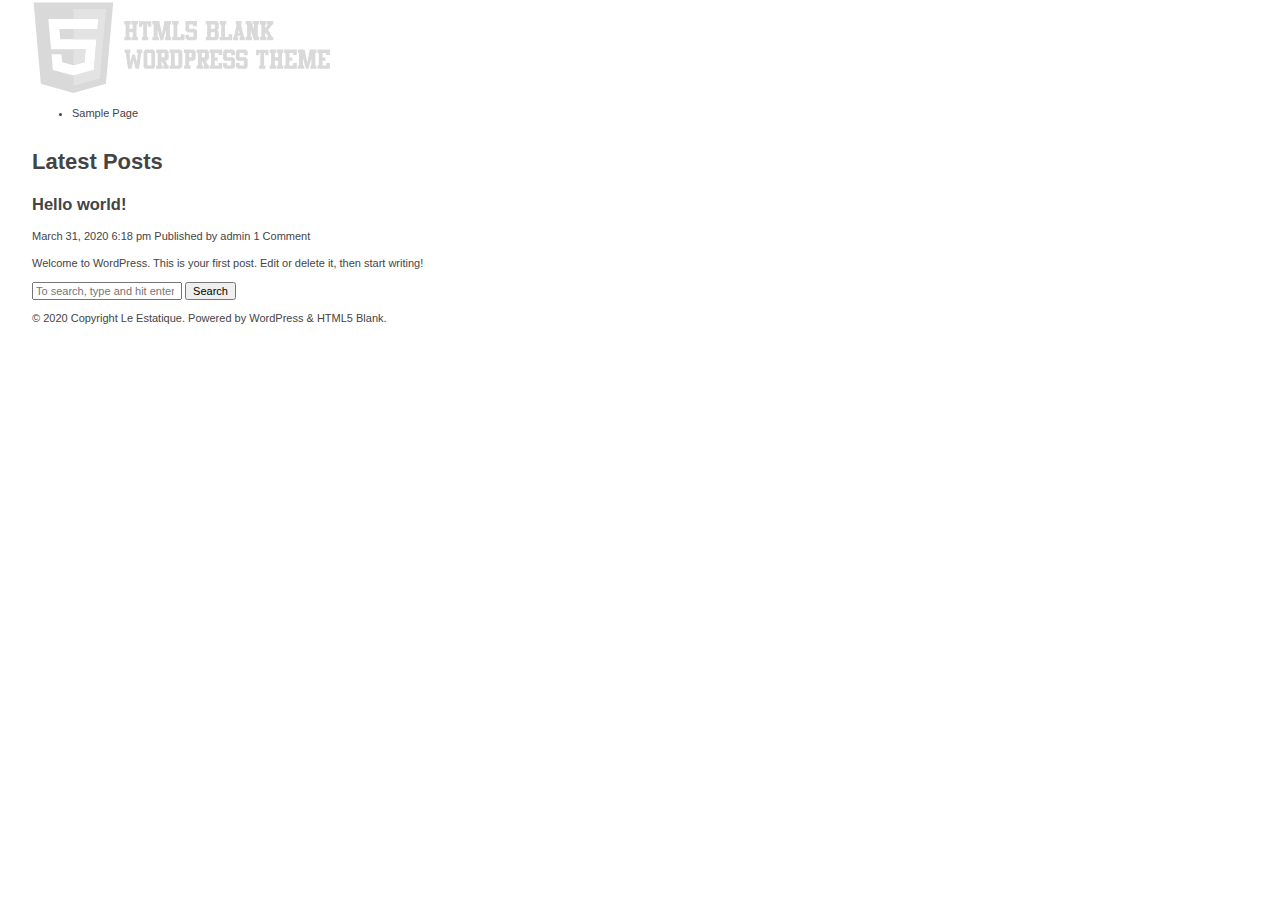
<file: index.html>
<!DOCTYPE html>
<html lang="en-US" class="no-js">
	<head>
		<meta charset="UTF-8">
		<title> Le Estatique</title>

		<link href="//www.google-analytics.com" rel="dns-prefetch">
        <link href="http://manchavoraz.github.io/wp-content/themes/html5blank-stable/img/icons/favicon.ico" rel="shortcut icon">
        <link href="http://manchavoraz.github.io/wp-content/themes/html5blank-stable/img/icons/touch.png" rel="apple-touch-icon-precomposed">

		<meta http-equiv="X-UA-Compatible" content="IE=edge,chrome=1">
		<meta name="viewport" content="width=device-width, initial-scale=1.0">
		<meta name="description" content="Just another WordPress site">

		<link rel="dns-prefetch" href="//s.w.org">
<link rel="stylesheet" id="wp-block-library-css" href="http://manchavoraz.github.io/wp-includes/css/dist/block-library/style.min.css" media="all">
<link rel="stylesheet" id="normalize-css" href="http://manchavoraz.github.io/wp-content/themes/html5blank-stable/normalize.css" media="all">
<link rel="stylesheet" id="html5blank-css" href="http://manchavoraz.github.io/wp-content/themes/html5blank-stable/style.css" media="all">
<script type="text/javascript" src="http://manchavoraz.github.io/wp-content/themes/html5blank-stable/js/lib/conditionizr-4.3.0.min.js"></script>
<script type="text/javascript" src="http://manchavoraz.github.io/wp-content/themes/html5blank-stable/js/lib/modernizr-2.7.1.min.js"></script>
<script type="text/javascript" src="http://manchavoraz.github.io/wp-includes/js/jquery/jquery.js"></script>
<script type="text/javascript" src="http://manchavoraz.github.io/wp-includes/js/jquery/jquery-migrate.min.js"></script>
<script type="text/javascript" src="http://manchavoraz.github.io/wp-content/themes/html5blank-stable/js/scripts.js"></script>

		<script>
        // conditionizr.com
        // configure environment tests
        conditionizr.config({
            assets: 'http://manchavoraz.github.io/wp-content/themes/html5blank-stable',
            tests: {}
        });
        </script>

	</head>
	<body class="home">

		
		<div class="wrapper">

			
			<header class="header clear" role="banner">

					
					<div class="logo">
						<a href="http://manchavoraz.github.io">
							
							<img src="http://manchavoraz.github.io/wp-content/themes/html5blank-stable/img/logo.svg" alt="Logo" class="logo-img">
						</a>
					</div>
					

					
					<nav class="nav" role="navigation">
						<div class="menu"><ul>
<li class="page_item page-item-2"><a href="http://manchavoraz.github.io/sample-page/">Sample Page</a></li>
</ul></div>
					</nav>
					

			</header>
			

	<main role="main">
		
		<section>

			<h1>Latest Posts</h1>

			
	
	<article id="post-1" class="post-1 post type-post status-publish format-standard hentry category-uncategorized">

		
				

		
		<h2>
			<a href="http://manchavoraz.github.io/2020/03/31/hello-world/" title="Hello world!">Hello world!</a>
		</h2>
		

		
		<span class="date">March 31, 2020 6:18 pm</span>
		<span class="author">Published by <a href="http://manchavoraz.github.io/author/admin/" title="Posts by admin" rel="author">admin</a></span>
		<span class="comments"><a href="http://manchavoraz.github.io/2020/03/31/hello-world/#comments">1 Comment</a></span>
		

		<p>Welcome to WordPress. This is your first post. Edit or delete it, then start writing!</p>
		
	</article>
	



			
<div class="pagination">
	</div>


		</section>
		
	</main>


<aside class="sidebar" role="complementary">

	
<form class="search" method="get" action="http://manchavoraz.github.io" role="search">
	<input class="search-input" type="search" name="s" placeholder="To search, type and hit enter.">
	<button class="search-submit" type="submit" role="button">Search</button>
</form>


	<div class="sidebar-widget">
			</div>

	<div class="sidebar-widget">
			</div>

</aside>


			
			<footer class="footer" role="contentinfo">

				
				<p class="copyright">
					© 2020 Copyright Le Estatique. Powered by					<a href="//wordpress.org" title="WordPress">WordPress</a> & <a href="//html5blank.com" title="HTML5 Blank">HTML5 Blank</a>.
				</p>
				

			</footer>
			

		</div>
		

		
		
		<script>
		(function(f,i,r,e,s,h,l){i['GoogleAnalyticsObject']=s;f[s]=f[s]||function(){
		(f[s].q=f[s].q||[]).push(arguments)},f[s].l=1*new Date();h=i.createElement(r),
		l=i.getElementsByTagName(r)[0];h.async=1;h.src=e;l.parentNode.insertBefore(h,l)
		})(window,document,'script','//www.google-analytics.com/analytics.js','ga');
		ga('create', 'UA-XXXXXXXX-XX', 'yourdomain.com');
		ga('send', 'pageview');
		</script>

	</body>
</html>
</file>
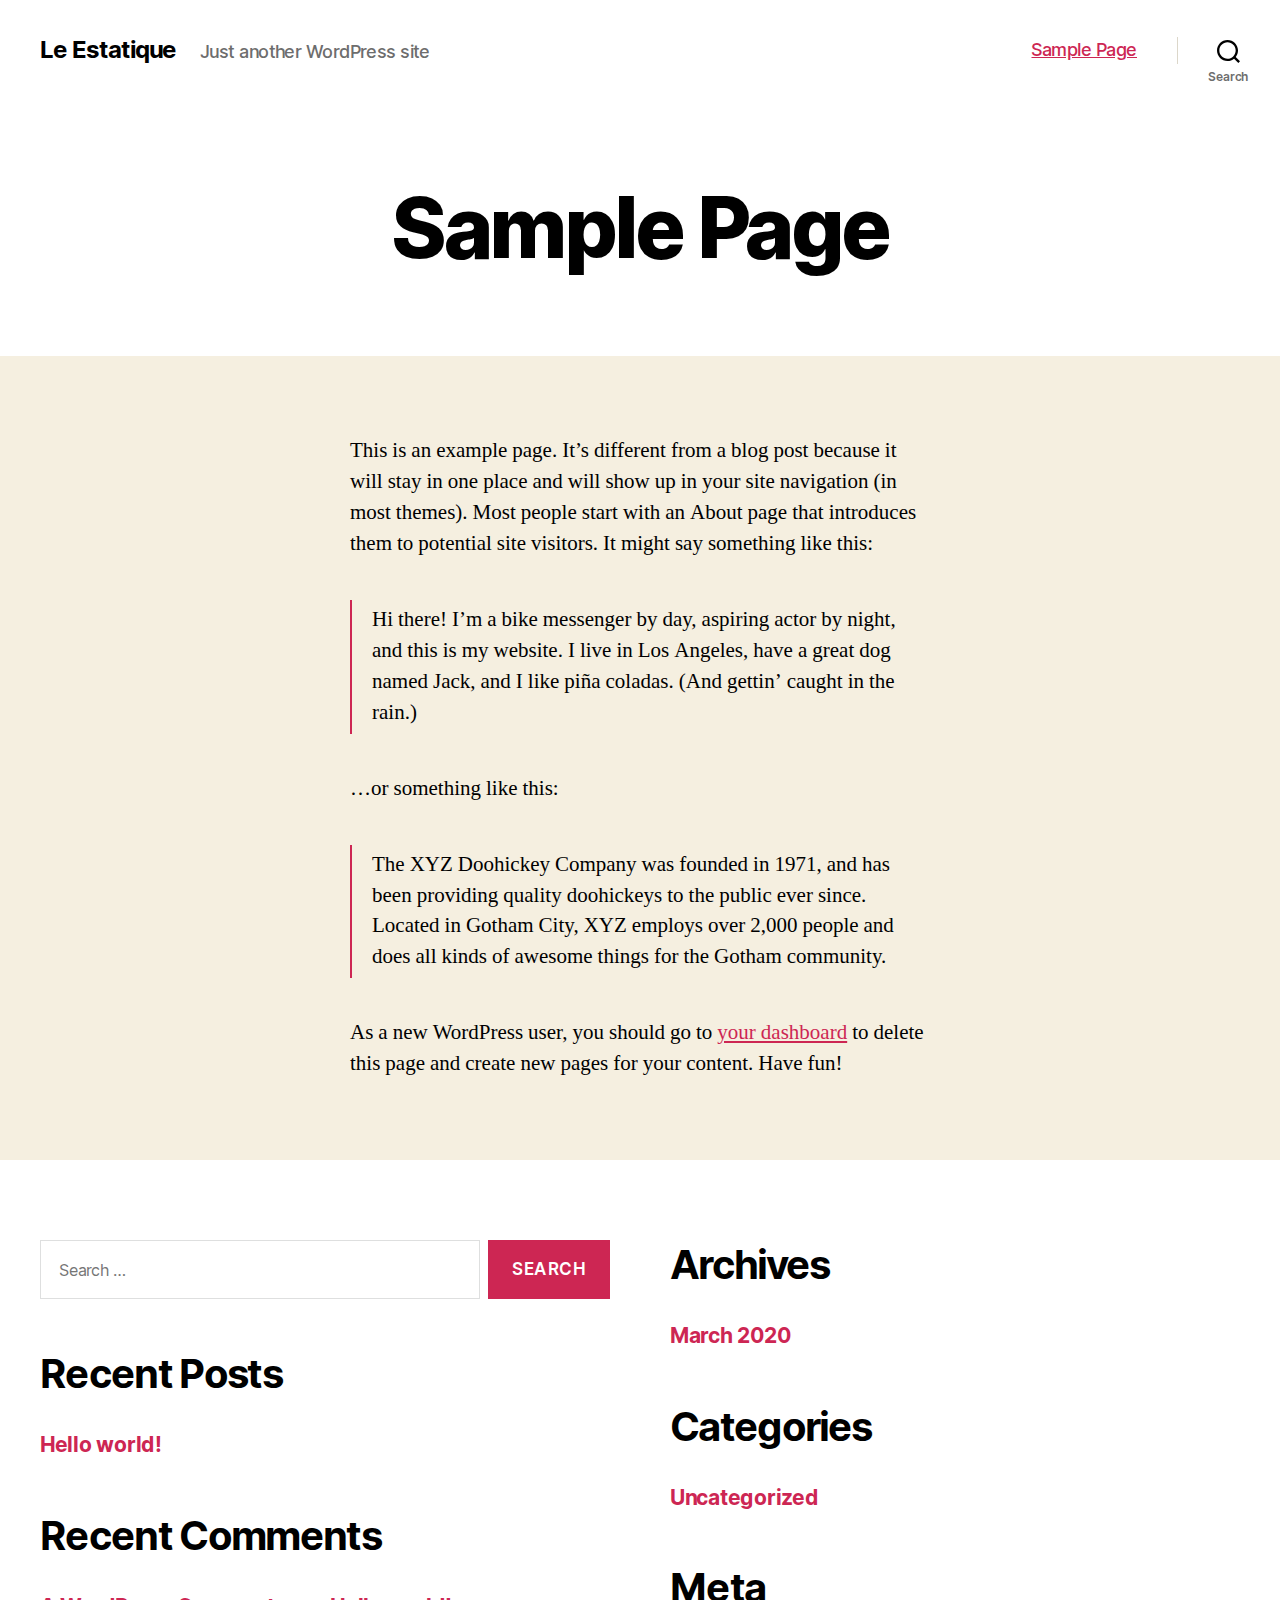
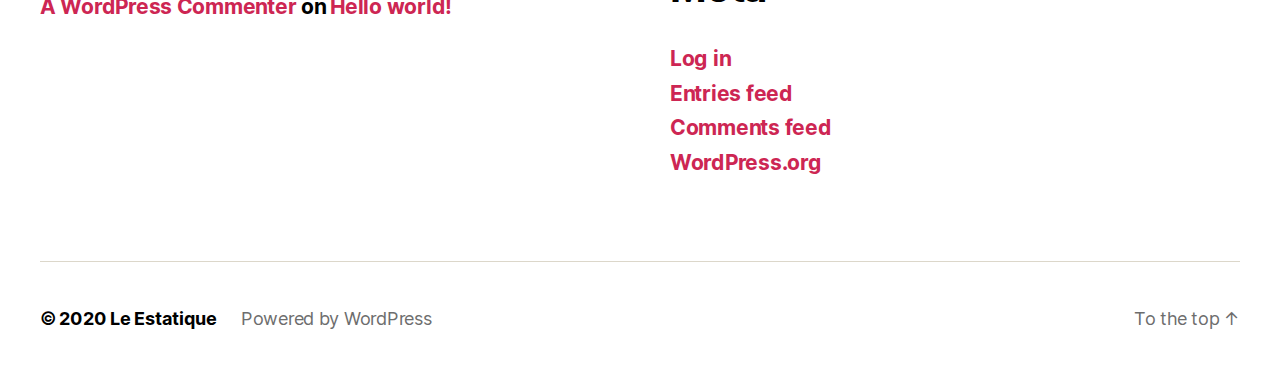
<file: sample-page/index.html>
<!DOCTYPE html>
<html class="no-js" lang="en-US">

	<head>

		<meta charset="UTF-8">
		<meta name="viewport" content="width=device-width, initial-scale=1.0">

		

		<title>Sample Page – Le Estatique</title>
<link rel="dns-prefetch" href="//s.w.org">



<link rel="stylesheet" id="wp-block-library-css" href="http://manchavoraz.github.io/wp-includes/css/dist/block-library/style.min.css" media="all">
<link rel="stylesheet" id="twentytwenty-style-css" href="http://manchavoraz.github.io/wp-content/themes/twentytwenty/style.css" media="all">
<style id="twentytwenty-style-inline-css">
.color-accent,.color-accent-hover:hover,.color-accent-hover:focus,:root .has-accent-color,.has-drop-cap:not(:focus):first-letter,.wp-block-button.is-style-outline,a { color: #cd2653; }blockquote,.border-color-accent,.border-color-accent-hover:hover,.border-color-accent-hover:focus { border-color: #cd2653; }button:not(.toggle),.button,.faux-button,.wp-block-button__link,.wp-block-file .wp-block-file__button,input[type="button"],input[type="reset"],input[type="submit"],.bg-accent,.bg-accent-hover:hover,.bg-accent-hover:focus,:root .has-accent-background-color,.comment-reply-link { background-color: #cd2653; }.fill-children-accent,.fill-children-accent * { fill: #cd2653; }body,.entry-title a,:root .has-primary-color { color: #000000; }:root .has-primary-background-color { background-color: #000000; }cite,figcaption,.wp-caption-text,.post-meta,.entry-content .wp-block-archives li,.entry-content .wp-block-categories li,.entry-content .wp-block-latest-posts li,.wp-block-latest-comments__comment-date,.wp-block-latest-posts__post-date,.wp-block-embed figcaption,.wp-block-image figcaption,.wp-block-pullquote cite,.comment-metadata,.comment-respond .comment-notes,.comment-respond .logged-in-as,.pagination .dots,.entry-content hr:not(.has-background),hr.styled-separator,:root .has-secondary-color { color: #6d6d6d; }:root .has-secondary-background-color { background-color: #6d6d6d; }pre,fieldset,input,textarea,table,table *,hr { border-color: #dcd7ca; }caption,code,code,kbd,samp,.wp-block-table.is-style-stripes tbody tr:nth-child(odd),:root .has-subtle-background-background-color { background-color: #dcd7ca; }.wp-block-table.is-style-stripes { border-bottom-color: #dcd7ca; }.wp-block-latest-posts.is-grid li { border-top-color: #dcd7ca; }:root .has-subtle-background-color { color: #dcd7ca; }body:not(.overlay-header) .primary-menu > li > a,body:not(.overlay-header) .primary-menu > li > .icon,.modal-menu a,.footer-menu a, .footer-widgets a,#site-footer .wp-block-button.is-style-outline,.wp-block-pullquote:before,.singular:not(.overlay-header) .entry-header a,.archive-header a,.header-footer-group .color-accent,.header-footer-group .color-accent-hover:hover { color: #cd2653; }.social-icons a,#site-footer button:not(.toggle),#site-footer .button,#site-footer .faux-button,#site-footer .wp-block-button__link,#site-footer .wp-block-file__button,#site-footer input[type="button"],#site-footer input[type="reset"],#site-footer input[type="submit"] { background-color: #cd2653; }.header-footer-group,body:not(.overlay-header) #site-header .toggle,.menu-modal .toggle { color: #000000; }body:not(.overlay-header) .primary-menu ul { background-color: #000000; }body:not(.overlay-header) .primary-menu > li > ul:after { border-bottom-color: #000000; }body:not(.overlay-header) .primary-menu ul ul:after { border-left-color: #000000; }.site-description,body:not(.overlay-header) .toggle-inner .toggle-text,.widget .post-date,.widget .rss-date,.widget_archive li,.widget_categories li,.widget cite,.widget_pages li,.widget_meta li,.widget_nav_menu li,.powered-by-wordpress,.to-the-top,.singular .entry-header .post-meta,.singular:not(.overlay-header) .entry-header .post-meta a { color: #6d6d6d; }.header-footer-group pre,.header-footer-group fieldset,.header-footer-group input,.header-footer-group textarea,.header-footer-group table,.header-footer-group table *,.footer-nav-widgets-wrapper,#site-footer,.menu-modal nav *,.footer-widgets-outer-wrapper,.footer-top { border-color: #dcd7ca; }.header-footer-group table caption,body:not(.overlay-header) .header-inner .toggle-wrapper::before { background-color: #dcd7ca; }
</style>
<link rel="stylesheet" id="twentytwenty-print-style-css" href="http://manchavoraz.github.io/wp-content/themes/twentytwenty/print.css" media="print">
<script src="http://manchavoraz.github.io/wp-content/themes/twentytwenty/assets/js/index.js" async></script>







	<script>document.documentElement.className = document.documentElement.className.replace( 'no-js', 'js' );</script>
	<style>.recentcomments a{display:inline !important;padding:0 !important;margin:0 !important;}</style>
	</head>

	<body class="page-template-default page page-id-2 singular enable-search-modal missing-post-thumbnail has-no-pagination not-showing-comments show-avatars footer-top-visible">

		<a class="skip-link screen-reader-text" href="#site-content">Skip to the content</a>
		<header id="site-header" class="header-footer-group" role="banner">

			<div class="header-inner section-inner">

				<div class="header-titles-wrapper">

					
						<button class="toggle search-toggle mobile-search-toggle" data-toggle-target=".search-modal" data-toggle-body-class="showing-search-modal" data-set-focus=".search-modal .search-field" aria-expanded="false">
							<span class="toggle-inner">
								<span class="toggle-icon">
									<svg class="svg-icon" aria-hidden="true" role="img" focusable="false" xmlns="http://www.w3.org/2000/svg" width="23" height="23" viewbox="0 0 23 23"><path d="M38.710696,48.0601792 L43,52.3494831 L41.3494831,54 L37.0601792,49.710696 C35.2632422,51.1481185 32.9839107,52.0076499 30.5038249,52.0076499 C24.7027226,52.0076499 20,47.3049272 20,41.5038249 C20,35.7027226 24.7027226,31 30.5038249,31 C36.3049272,31 41.0076499,35.7027226 41.0076499,41.5038249 C41.0076499,43.9839107 40.1481185,46.2632422 38.710696,48.0601792 Z M36.3875844,47.1716785 C37.8030221,45.7026647 38.6734666,43.7048964 38.6734666,41.5038249 C38.6734666,36.9918565 35.0157934,33.3341833 30.5038249,33.3341833 C25.9918565,33.3341833 22.3341833,36.9918565 22.3341833,41.5038249 C22.3341833,46.0157934 25.9918565,49.6734666 30.5038249,49.6734666 C32.7048964,49.6734666 34.7026647,48.8030221 36.1716785,47.3875844 C36.2023931,47.347638 36.2360451,47.3092237 36.2726343,47.2726343 C36.3092237,47.2360451 36.347638,47.2023931 36.3875844,47.1716785 Z" transform="translate(-20 -31)"></path></svg>								</span>
								<span class="toggle-text">Search</span>
							</span>
						</button>

					
					<div class="header-titles">

						<div class="site-title faux-heading"><a href="http://manchavoraz.github.io/">Le Estatique</a></div><div class="site-description">Just another WordPress site</div>
					</div>

					<button class="toggle nav-toggle mobile-nav-toggle" data-toggle-target=".menu-modal" data-toggle-body-class="showing-menu-modal" aria-expanded="false" data-set-focus=".close-nav-toggle">
						<span class="toggle-inner">
							<span class="toggle-icon">
								<svg class="svg-icon" aria-hidden="true" role="img" focusable="false" xmlns="http://www.w3.org/2000/svg" width="26" height="7" viewbox="0 0 26 7"><path fill-rule="evenodd" d="M332.5,45 C330.567003,45 329,43.4329966 329,41.5 C329,39.5670034 330.567003,38 332.5,38 C334.432997,38 336,39.5670034 336,41.5 C336,43.4329966 334.432997,45 332.5,45 Z M342,45 C340.067003,45 338.5,43.4329966 338.5,41.5 C338.5,39.5670034 340.067003,38 342,38 C343.932997,38 345.5,39.5670034 345.5,41.5 C345.5,43.4329966 343.932997,45 342,45 Z M351.5,45 C349.567003,45 348,43.4329966 348,41.5 C348,39.5670034 349.567003,38 351.5,38 C353.432997,38 355,39.5670034 355,41.5 C355,43.4329966 353.432997,45 351.5,45 Z" transform="translate(-329 -38)"></path></svg>							</span>
							<span class="toggle-text">Menu</span>
						</span>
					</button>

				</div>

				<div class="header-navigation-wrapper">

					
							<nav class="primary-menu-wrapper" aria-label="Horizontal" role="navigation">

								<ul class="primary-menu reset-list-style">

								<li class="page_item page-item-2 current_page_item current-menu-item"><a href="http://manchavoraz.github.io/sample-page/" aria-current="page">Sample Page</a></li>

								</ul>

							</nav>

						
						<div class="header-toggles hide-no-js">

						
							<div class="toggle-wrapper search-toggle-wrapper">

								<button class="toggle search-toggle desktop-search-toggle" data-toggle-target=".search-modal" data-toggle-body-class="showing-search-modal" data-set-focus=".search-modal .search-field" aria-expanded="false">
									<span class="toggle-inner">
										<svg class="svg-icon" aria-hidden="true" role="img" focusable="false" xmlns="http://www.w3.org/2000/svg" width="23" height="23" viewbox="0 0 23 23"><path d="M38.710696,48.0601792 L43,52.3494831 L41.3494831,54 L37.0601792,49.710696 C35.2632422,51.1481185 32.9839107,52.0076499 30.5038249,52.0076499 C24.7027226,52.0076499 20,47.3049272 20,41.5038249 C20,35.7027226 24.7027226,31 30.5038249,31 C36.3049272,31 41.0076499,35.7027226 41.0076499,41.5038249 C41.0076499,43.9839107 40.1481185,46.2632422 38.710696,48.0601792 Z M36.3875844,47.1716785 C37.8030221,45.7026647 38.6734666,43.7048964 38.6734666,41.5038249 C38.6734666,36.9918565 35.0157934,33.3341833 30.5038249,33.3341833 C25.9918565,33.3341833 22.3341833,36.9918565 22.3341833,41.5038249 C22.3341833,46.0157934 25.9918565,49.6734666 30.5038249,49.6734666 C32.7048964,49.6734666 34.7026647,48.8030221 36.1716785,47.3875844 C36.2023931,47.347638 36.2360451,47.3092237 36.2726343,47.2726343 C36.3092237,47.2360451 36.347638,47.2023931 36.3875844,47.1716785 Z" transform="translate(-20 -31)"></path></svg>										<span class="toggle-text">Search</span>
									</span>
								</button>

							</div>

							
						</div>
						
				</div>

			</div>

			<div class="search-modal cover-modal header-footer-group" data-modal-target-string=".search-modal">

	<div class="search-modal-inner modal-inner">

		<div class="section-inner">

			<form role="search" aria-label="Search for:" method="get" class="search-form" action="http://manchavoraz.github.io/">
	<label for="search-form-1">
		<span class="screen-reader-text">Search for:</span>
		<input type="search" id="search-form-1" class="search-field" placeholder="Search …" value="" name="s">
	</label>
	<input type="submit" class="search-submit" value="Search">
</form>

			<button class="toggle search-untoggle close-search-toggle fill-children-current-color" data-toggle-target=".search-modal" data-toggle-body-class="showing-search-modal" data-set-focus=".search-modal .search-field" aria-expanded="false">
				<span class="screen-reader-text">Close search</span>
				<svg class="svg-icon" aria-hidden="true" role="img" focusable="false" xmlns="http://www.w3.org/2000/svg" width="16" height="16" viewbox="0 0 16 16"><polygon fill="" fill-rule="evenodd" points="6.852 7.649 .399 1.195 1.445 .149 7.899 6.602 14.352 .149 15.399 1.195 8.945 7.649 15.399 14.102 14.352 15.149 7.899 8.695 1.445 15.149 .399 14.102"></polygon></svg>			</button>

		</div>

	</div>

</div>

		</header>

		
<div class="menu-modal cover-modal header-footer-group" data-modal-target-string=".menu-modal">

	<div class="menu-modal-inner modal-inner">

		<div class="menu-wrapper section-inner">

			<div class="menu-top">

				<button class="toggle close-nav-toggle fill-children-current-color" data-toggle-target=".menu-modal" data-toggle-body-class="showing-menu-modal" aria-expanded="false" data-set-focus=".menu-modal">
					<span class="toggle-text">Close Menu</span>
					<svg class="svg-icon" aria-hidden="true" role="img" focusable="false" xmlns="http://www.w3.org/2000/svg" width="16" height="16" viewbox="0 0 16 16"><polygon fill="" fill-rule="evenodd" points="6.852 7.649 .399 1.195 1.445 .149 7.899 6.602 14.352 .149 15.399 1.195 8.945 7.649 15.399 14.102 14.352 15.149 7.899 8.695 1.445 15.149 .399 14.102"></polygon></svg>				</button>

				
					<nav class="mobile-menu" aria-label="Mobile" role="navigation">

						<ul class="modal-menu reset-list-style">

						<li class="page_item page-item-2 current_page_item current-menu-item"><div class="ancestor-wrapper"><a href="http://manchavoraz.github.io/sample-page/" aria-current="page">Sample Page</a></div></li>

						</ul>

					</nav>

					
			</div>

			<div class="menu-bottom">

				
			</div>

		</div>

	</div>

</div>

<main id="site-content" role="main">

	
<article class="post-2 page type-page status-publish hentry" id="post-2">

	
<header class="entry-header has-text-align-center header-footer-group">

	<div class="entry-header-inner section-inner medium">

		<h1 class="entry-title">Sample Page</h1>
	</div>

</header>

	<div class="post-inner thin ">

		<div class="entry-content">

			
<p>This is an example page. It’s different from a blog post because it will stay in one place and will show up in your site navigation (in most themes). Most people start with an About page that introduces them to potential site visitors. It might say something like this:</p>



<blockquote class="wp-block-quote"><p>Hi there! I’m a bike messenger by day, aspiring actor by night, and this is my website. I live in Los Angeles, have a great dog named Jack, and I like piña coladas. (And gettin’ caught in the rain.)</p></blockquote>



<p>…or something like this:</p>



<blockquote class="wp-block-quote"><p>The XYZ Doohickey Company was founded in 1971, and has been providing quality doohickeys to the public ever since. Located in Gotham City, XYZ employs over 2,000 people and does all kinds of awesome things for the Gotham community.</p></blockquote>



<p>As a new WordPress user, you should go to <a href="http://manchavoraz.github.io/wp-admin/">your dashboard</a> to delete this page and create new pages for your content. Have fun!</p>

		</div>

	</div>

	<div class="section-inner">
		
	</div>

	
</article>

</main>


	<div class="footer-nav-widgets-wrapper header-footer-group">

		<div class="footer-inner section-inner">

			
			
				<aside class="footer-widgets-outer-wrapper" role="complementary">

					<div class="footer-widgets-wrapper">

						
							<div class="footer-widgets column-one grid-item">
								<div class="widget widget_search"><div class="widget-content"><form role="search" method="get" class="search-form" action="http://manchavoraz.github.io/">
	<label for="search-form-2">
		<span class="screen-reader-text">Search for:</span>
		<input type="search" id="search-form-2" class="search-field" placeholder="Search …" value="" name="s">
	</label>
	<input type="submit" class="search-submit" value="Search">
</form>
</div></div>		<div class="widget widget_recent_entries"><div class="widget-content">		<h2 class="widget-title subheading heading-size-3">Recent Posts</h2>		<ul>
											<li>
					<a href="http://manchavoraz.github.io/2020/03/31/hello-world/">Hello world!</a>
									</li>
					</ul>
		</div></div><div class="widget widget_recent_comments"><div class="widget-content"><h2 class="widget-title subheading heading-size-3">Recent Comments</h2><ul id="recentcomments"><li class="recentcomments"><span class="comment-author-link"><a href="https://wordpress.org/" rel="external nofollow ugc" class="url">A WordPress Commenter</a></span> on <a href="http://manchavoraz.github.io/2020/03/31/hello-world/#comment-1">Hello world!</a></li></ul></div></div>							</div>

						
						
							<div class="footer-widgets column-two grid-item">
								<div class="widget widget_archive"><div class="widget-content"><h2 class="widget-title subheading heading-size-3">Archives</h2>		<ul>
				<li><a href="http://manchavoraz.github.io/2020/03/">March 2020</a></li>
		</ul>
			</div></div><div class="widget widget_categories"><div class="widget-content"><h2 class="widget-title subheading heading-size-3">Categories</h2>		<ul>
				<li class="cat-item cat-item-1"><a href="http://manchavoraz.github.io/category/uncategorized/">Uncategorized</a>
</li>
		</ul>
			</div></div><div class="widget widget_meta"><div class="widget-content"><h2 class="widget-title subheading heading-size-3">Meta</h2>			<ul>
						<li><a href="http://manchavoraz.github.io/wp-login.php">Log in</a></li>
			<li><a href="http://manchavoraz.github.io/feed/">Entries feed</a></li>
			<li><a href="http://manchavoraz.github.io/comments/feed/">Comments feed</a></li>
			<li><a href="https://wordpress.org/">WordPress.org</a></li>			</ul>
			</div></div>							</div>

						
					</div>

				</aside>

			
		</div>

	</div>


			<footer id="site-footer" role="contentinfo" class="header-footer-group">

				<div class="section-inner">

					<div class="footer-credits">

						<p class="footer-copyright">©
							2020							<a href="http://manchavoraz.github.io/">Le Estatique</a>
						</p>

						<p class="powered-by-wordpress">
							<a href="https://wordpress.org/">
								Powered by WordPress							</a>
						</p>

					</div>

					<a class="to-the-top" href="#site-header">
						<span class="to-the-top-long">
							To the top <span class="arrow" aria-hidden="true">↑</span>						</span>
						<span class="to-the-top-short">
							Up <span class="arrow" aria-hidden="true">↑</span>						</span>
					</a>

				</div>

			</footer>

			<script>
	/(trident|msie)/i.test(navigator.userAgent)&&document.getElementById&&window.addEventListener&&window.addEventListener("hashchange",function(){var t,e=location.hash.substring(1);/^[A-z0-9_-]+$/.test(e)&&(t=document.getElementById(e))&&(/^(?:a|select|input|button|textarea)$/i.test(t.tagName)||(t.tabIndex=-1),t.focus())},!1);
	</script>
	
	</body>
</html>
</file>
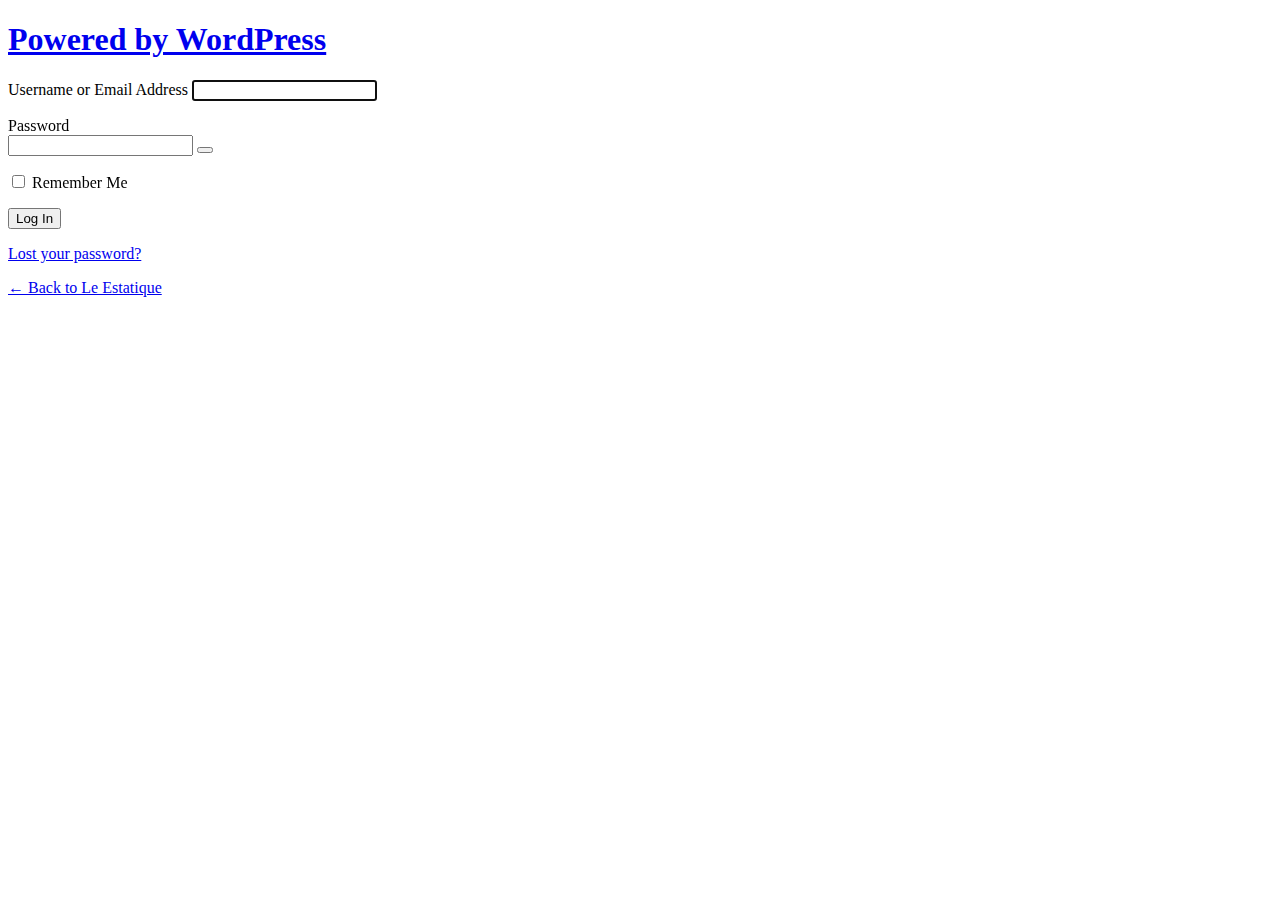
<file: wp-admin/index.html>
<!DOCTYPE html>
<html xmlns="http://www.w3.org/1999/xhtml" lang="en-US">
	
	<head>
	<meta http-equiv="Content-Type" content="text/html; charset=UTF-8">
	<title>Log In ‹ Le Estatique — WordPress</title>
	<link rel="dns-prefetch" href="//s.w.org">
<link rel="stylesheet" id="dashicons-css" href="http://manchavoraz.github.io/wp-includes/css/dashicons.min.css" media="all">
<link rel="stylesheet" id="buttons-css" href="http://manchavoraz.github.io/wp-includes/css/buttons.min.css" media="all">
<link rel="stylesheet" id="forms-css" href="http://manchavoraz.github.io/wp-admin/css/forms.min.css" media="all">
<link rel="stylesheet" id="l10n-css" href="http://manchavoraz.github.io/wp-admin/css/l10n.min.css" media="all">
<link rel="stylesheet" id="login-css" href="http://manchavoraz.github.io/wp-admin/css/login.min.css" media="all">
	
	<meta name="referrer" content="strict-origin-when-cross-origin">
		<meta name="viewport" content="width=device-width">
		</head>
	<body class="login no-js login-action-login wp-core-ui  locale-en-us">
	<script type="text/javascript">
		document.body.className = document.body.className.replace('no-js','js');
	</script>
		<div id="login">
		<h1><a href="https://wordpress.org/">Powered by WordPress</a></h1>
	
		<form name="loginform" id="loginform" action="http://manchavoraz.github.io/wp-login.php" method="post">
			<p>
				<label for="user_login">Username or Email Address</label>
				<input type="text" name="log" id="user_login" class="input" value="" size="20" autocapitalize="off">
			</p>

			<div class="user-pass-wrap">
				<label for="user_pass">Password</label>
				<div class="wp-pwd">
					<input type="password" name="pwd" id="user_pass" class="input password-input" value="" size="20">
					<button type="button" class="button button-secondary wp-hide-pw hide-if-no-js" data-toggle="0" aria-label="Show password">
						<span class="dashicons dashicons-visibility" aria-hidden="true"></span>
					</button>
				</div>
			</div>
						<p class="forgetmenot"><input name="rememberme" type="checkbox" id="rememberme" value="forever"> <label for="rememberme">Remember Me</label></p>
			<p class="submit">
				<input type="submit" name="wp-submit" id="wp-submit" class="button button-primary button-large" value="Log In">
									<input type="hidden" name="redirect_to" value="http://manchavoraz.github.io/wp-admin/">
									<input type="hidden" name="testcookie" value="1">
			</p>
		</form>

					<p id="nav">
									<a href="http://manchavoraz.github.io/wp-login.php">Lost your password?</a>
								</p>
					<script type="text/javascript">
			function wp_attempt_focus() {setTimeout( function() {try {d = document.getElementById( "user_login" );d.focus(); d.select();} catch( er ) {}}, 200);}
wp_attempt_focus();
if ( typeof wpOnload === 'function' ) { wpOnload() }		</script>
				<p id="backtoblog"><a href="http://manchavoraz.github.io/">
		← Back to Le Estatique		</a></p>
			</div>
	<script type="text/javascript" src="http://manchavoraz.github.io/wp-includes/js/jquery/jquery.js"></script>
<script type="text/javascript" src="http://manchavoraz.github.io/wp-includes/js/jquery/jquery-migrate.min.js"></script>
<script type="text/javascript">
/* <![CDATA[ */
var _zxcvbnSettings = {"src":"http:\/\/manchavoraz.github.io\/wp-includes\/js\/zxcvbn.min.js"};
/* ]]> */
</script>
<script type="text/javascript" src="http://manchavoraz.github.io/wp-includes/js/zxcvbn-async.min.js"></script>
<script type="text/javascript">
/* <![CDATA[ */
var pwsL10n = {"unknown":"Password strength unknown","short":"Very weak","bad":"Weak","good":"Medium","strong":"Strong","mismatch":"Mismatch"};
/* ]]> */
</script>
<script type="text/javascript" src="http://manchavoraz.github.io/wp-admin/js/password-strength-meter.min.js"></script>
<script type="text/javascript" src="http://manchavoraz.github.io/wp-includes/js/underscore.min.js"></script>
<script type="text/javascript">
/* <![CDATA[ */
var _wpUtilSettings = {"ajax":{"url":"\/leestatique\/wp-admin\/admin-ajax.php"}};
/* ]]> */
</script>
<script type="text/javascript" src="http://manchavoraz.github.io/wp-includes/js/wp-util.min.js"></script>
<script type="text/javascript">
/* <![CDATA[ */
var userProfileL10n = {"warn":"Your new password has not been saved.","warnWeak":"Confirm use of weak password","show":"Show","hide":"Hide","cancel":"Cancel","ariaShow":"Show password","ariaHide":"Hide password"};
/* ]]> */
</script>
<script type="text/javascript" src="http://manchavoraz.github.io/wp-admin/js/user-profile.min.js"></script>
	<div class="clear"></div>
	</body>
	</html>
</file>
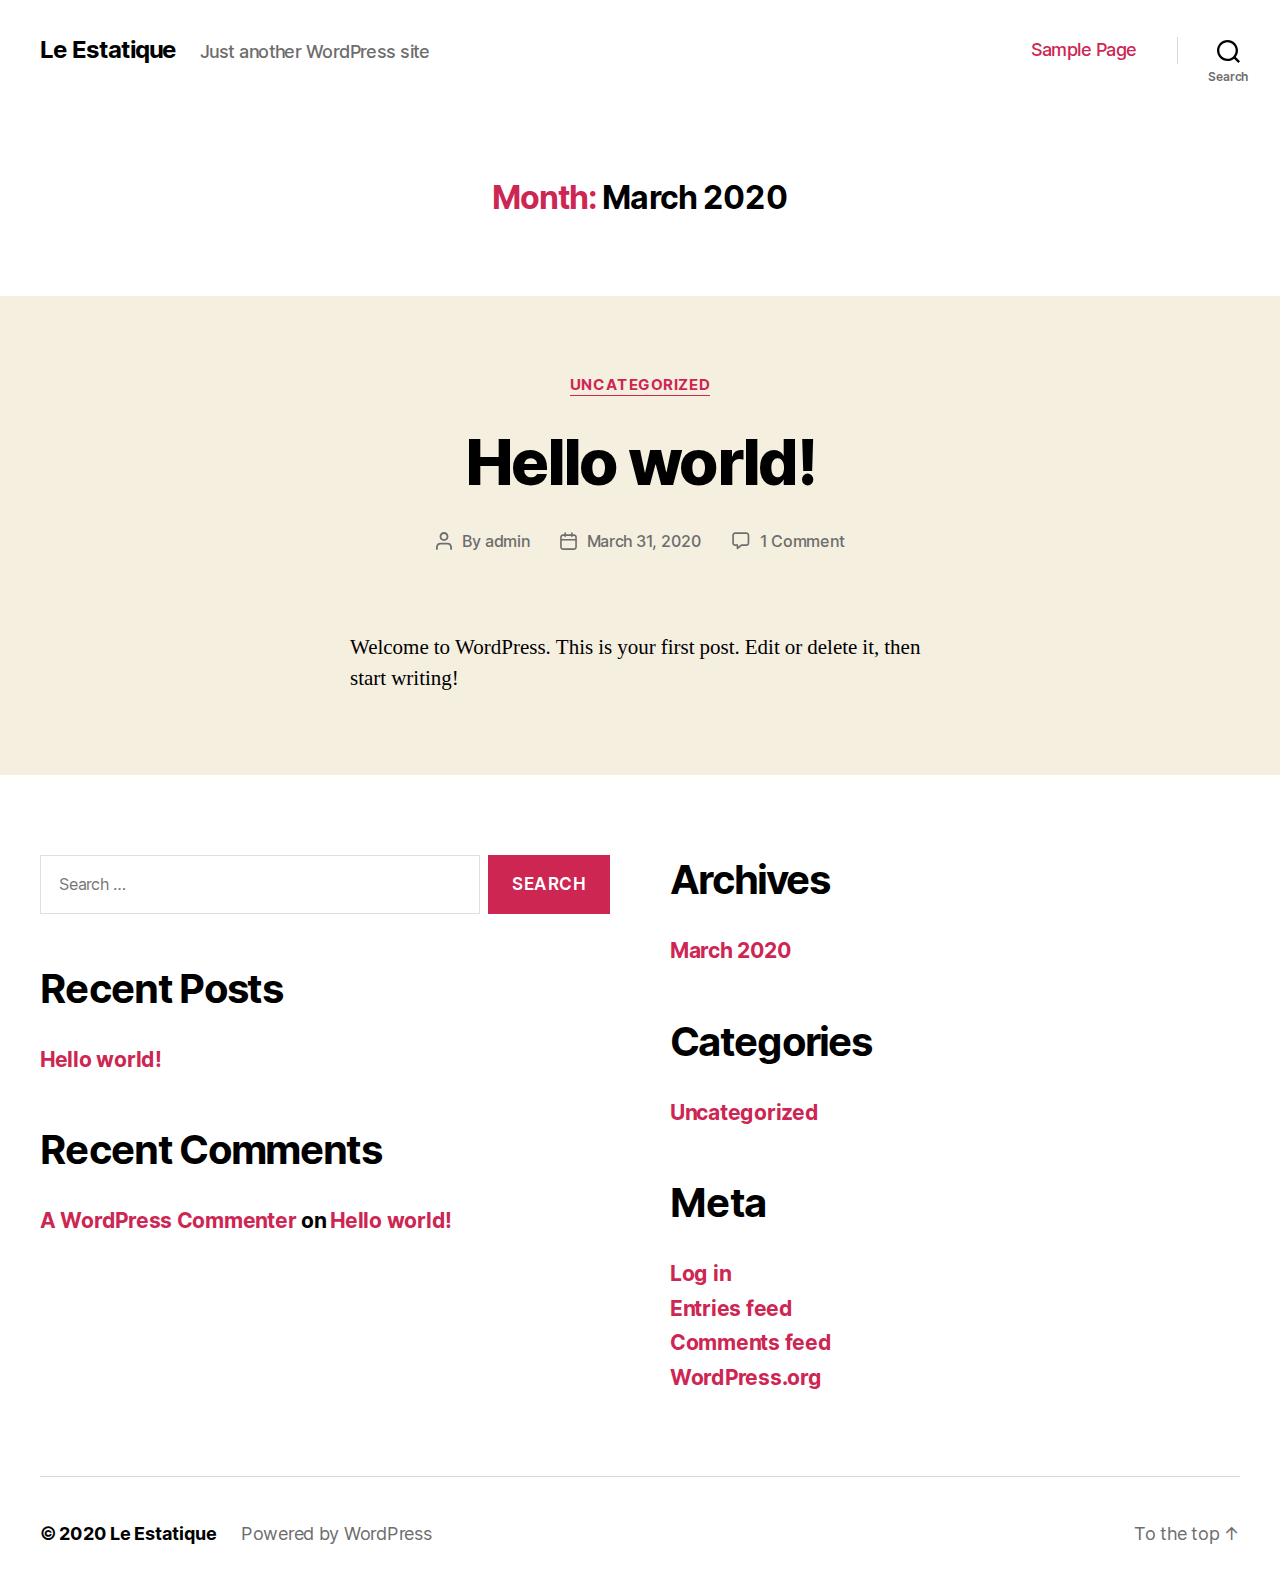
<file: 2020/03/index.html>
<!DOCTYPE html>
<html class="no-js" lang="en-US">

	<head>

		<meta charset="UTF-8">
		<meta name="viewport" content="width=device-width, initial-scale=1.0">

		

		<title>March 2020 – Le Estatique</title>
<link rel="dns-prefetch" href="//s.w.org">


<link rel="stylesheet" id="wp-block-library-css" href="http://manchavoraz.github.io/wp-includes/css/dist/block-library/style.min.css" media="all">
<link rel="stylesheet" id="twentytwenty-style-css" href="http://manchavoraz.github.io/wp-content/themes/twentytwenty/style.css" media="all">
<style id="twentytwenty-style-inline-css">
.color-accent,.color-accent-hover:hover,.color-accent-hover:focus,:root .has-accent-color,.has-drop-cap:not(:focus):first-letter,.wp-block-button.is-style-outline,a { color: #cd2653; }blockquote,.border-color-accent,.border-color-accent-hover:hover,.border-color-accent-hover:focus { border-color: #cd2653; }button:not(.toggle),.button,.faux-button,.wp-block-button__link,.wp-block-file .wp-block-file__button,input[type="button"],input[type="reset"],input[type="submit"],.bg-accent,.bg-accent-hover:hover,.bg-accent-hover:focus,:root .has-accent-background-color,.comment-reply-link { background-color: #cd2653; }.fill-children-accent,.fill-children-accent * { fill: #cd2653; }body,.entry-title a,:root .has-primary-color { color: #000000; }:root .has-primary-background-color { background-color: #000000; }cite,figcaption,.wp-caption-text,.post-meta,.entry-content .wp-block-archives li,.entry-content .wp-block-categories li,.entry-content .wp-block-latest-posts li,.wp-block-latest-comments__comment-date,.wp-block-latest-posts__post-date,.wp-block-embed figcaption,.wp-block-image figcaption,.wp-block-pullquote cite,.comment-metadata,.comment-respond .comment-notes,.comment-respond .logged-in-as,.pagination .dots,.entry-content hr:not(.has-background),hr.styled-separator,:root .has-secondary-color { color: #6d6d6d; }:root .has-secondary-background-color { background-color: #6d6d6d; }pre,fieldset,input,textarea,table,table *,hr { border-color: #dcd7ca; }caption,code,code,kbd,samp,.wp-block-table.is-style-stripes tbody tr:nth-child(odd),:root .has-subtle-background-background-color { background-color: #dcd7ca; }.wp-block-table.is-style-stripes { border-bottom-color: #dcd7ca; }.wp-block-latest-posts.is-grid li { border-top-color: #dcd7ca; }:root .has-subtle-background-color { color: #dcd7ca; }body:not(.overlay-header) .primary-menu > li > a,body:not(.overlay-header) .primary-menu > li > .icon,.modal-menu a,.footer-menu a, .footer-widgets a,#site-footer .wp-block-button.is-style-outline,.wp-block-pullquote:before,.singular:not(.overlay-header) .entry-header a,.archive-header a,.header-footer-group .color-accent,.header-footer-group .color-accent-hover:hover { color: #cd2653; }.social-icons a,#site-footer button:not(.toggle),#site-footer .button,#site-footer .faux-button,#site-footer .wp-block-button__link,#site-footer .wp-block-file__button,#site-footer input[type="button"],#site-footer input[type="reset"],#site-footer input[type="submit"] { background-color: #cd2653; }.header-footer-group,body:not(.overlay-header) #site-header .toggle,.menu-modal .toggle { color: #000000; }body:not(.overlay-header) .primary-menu ul { background-color: #000000; }body:not(.overlay-header) .primary-menu > li > ul:after { border-bottom-color: #000000; }body:not(.overlay-header) .primary-menu ul ul:after { border-left-color: #000000; }.site-description,body:not(.overlay-header) .toggle-inner .toggle-text,.widget .post-date,.widget .rss-date,.widget_archive li,.widget_categories li,.widget cite,.widget_pages li,.widget_meta li,.widget_nav_menu li,.powered-by-wordpress,.to-the-top,.singular .entry-header .post-meta,.singular:not(.overlay-header) .entry-header .post-meta a { color: #6d6d6d; }.header-footer-group pre,.header-footer-group fieldset,.header-footer-group input,.header-footer-group textarea,.header-footer-group table,.header-footer-group table *,.footer-nav-widgets-wrapper,#site-footer,.menu-modal nav *,.footer-widgets-outer-wrapper,.footer-top { border-color: #dcd7ca; }.header-footer-group table caption,body:not(.overlay-header) .header-inner .toggle-wrapper::before { background-color: #dcd7ca; }
</style>
<link rel="stylesheet" id="twentytwenty-print-style-css" href="http://manchavoraz.github.io/wp-content/themes/twentytwenty/print.css" media="print">
<script src="http://manchavoraz.github.io/wp-content/themes/twentytwenty/assets/js/index.js" async></script>



	<script>document.documentElement.className = document.documentElement.className.replace( 'no-js', 'js' );</script>
	<style>.recentcomments a{display:inline !important;padding:0 !important;margin:0 !important;}</style>
	</head>

	<body class="archive date enable-search-modal has-no-pagination showing-comments show-avatars footer-top-visible">

		<a class="skip-link screen-reader-text" href="#site-content">Skip to the content</a>
		<header id="site-header" class="header-footer-group" role="banner">

			<div class="header-inner section-inner">

				<div class="header-titles-wrapper">

					
						<button class="toggle search-toggle mobile-search-toggle" data-toggle-target=".search-modal" data-toggle-body-class="showing-search-modal" data-set-focus=".search-modal .search-field" aria-expanded="false">
							<span class="toggle-inner">
								<span class="toggle-icon">
									<svg class="svg-icon" aria-hidden="true" role="img" focusable="false" xmlns="http://www.w3.org/2000/svg" width="23" height="23" viewbox="0 0 23 23"><path d="M38.710696,48.0601792 L43,52.3494831 L41.3494831,54 L37.0601792,49.710696 C35.2632422,51.1481185 32.9839107,52.0076499 30.5038249,52.0076499 C24.7027226,52.0076499 20,47.3049272 20,41.5038249 C20,35.7027226 24.7027226,31 30.5038249,31 C36.3049272,31 41.0076499,35.7027226 41.0076499,41.5038249 C41.0076499,43.9839107 40.1481185,46.2632422 38.710696,48.0601792 Z M36.3875844,47.1716785 C37.8030221,45.7026647 38.6734666,43.7048964 38.6734666,41.5038249 C38.6734666,36.9918565 35.0157934,33.3341833 30.5038249,33.3341833 C25.9918565,33.3341833 22.3341833,36.9918565 22.3341833,41.5038249 C22.3341833,46.0157934 25.9918565,49.6734666 30.5038249,49.6734666 C32.7048964,49.6734666 34.7026647,48.8030221 36.1716785,47.3875844 C36.2023931,47.347638 36.2360451,47.3092237 36.2726343,47.2726343 C36.3092237,47.2360451 36.347638,47.2023931 36.3875844,47.1716785 Z" transform="translate(-20 -31)"></path></svg>								</span>
								<span class="toggle-text">Search</span>
							</span>
						</button>

					
					<div class="header-titles">

						<div class="site-title faux-heading"><a href="http://manchavoraz.github.io/">Le Estatique</a></div><div class="site-description">Just another WordPress site</div>
					</div>

					<button class="toggle nav-toggle mobile-nav-toggle" data-toggle-target=".menu-modal" data-toggle-body-class="showing-menu-modal" aria-expanded="false" data-set-focus=".close-nav-toggle">
						<span class="toggle-inner">
							<span class="toggle-icon">
								<svg class="svg-icon" aria-hidden="true" role="img" focusable="false" xmlns="http://www.w3.org/2000/svg" width="26" height="7" viewbox="0 0 26 7"><path fill-rule="evenodd" d="M332.5,45 C330.567003,45 329,43.4329966 329,41.5 C329,39.5670034 330.567003,38 332.5,38 C334.432997,38 336,39.5670034 336,41.5 C336,43.4329966 334.432997,45 332.5,45 Z M342,45 C340.067003,45 338.5,43.4329966 338.5,41.5 C338.5,39.5670034 340.067003,38 342,38 C343.932997,38 345.5,39.5670034 345.5,41.5 C345.5,43.4329966 343.932997,45 342,45 Z M351.5,45 C349.567003,45 348,43.4329966 348,41.5 C348,39.5670034 349.567003,38 351.5,38 C353.432997,38 355,39.5670034 355,41.5 C355,43.4329966 353.432997,45 351.5,45 Z" transform="translate(-329 -38)"></path></svg>							</span>
							<span class="toggle-text">Menu</span>
						</span>
					</button>

				</div>

				<div class="header-navigation-wrapper">

					
							<nav class="primary-menu-wrapper" aria-label="Horizontal" role="navigation">

								<ul class="primary-menu reset-list-style">

								<li class="page_item page-item-2"><a href="http://manchavoraz.github.io/sample-page/">Sample Page</a></li>

								</ul>

							</nav>

						
						<div class="header-toggles hide-no-js">

						
							<div class="toggle-wrapper search-toggle-wrapper">

								<button class="toggle search-toggle desktop-search-toggle" data-toggle-target=".search-modal" data-toggle-body-class="showing-search-modal" data-set-focus=".search-modal .search-field" aria-expanded="false">
									<span class="toggle-inner">
										<svg class="svg-icon" aria-hidden="true" role="img" focusable="false" xmlns="http://www.w3.org/2000/svg" width="23" height="23" viewbox="0 0 23 23"><path d="M38.710696,48.0601792 L43,52.3494831 L41.3494831,54 L37.0601792,49.710696 C35.2632422,51.1481185 32.9839107,52.0076499 30.5038249,52.0076499 C24.7027226,52.0076499 20,47.3049272 20,41.5038249 C20,35.7027226 24.7027226,31 30.5038249,31 C36.3049272,31 41.0076499,35.7027226 41.0076499,41.5038249 C41.0076499,43.9839107 40.1481185,46.2632422 38.710696,48.0601792 Z M36.3875844,47.1716785 C37.8030221,45.7026647 38.6734666,43.7048964 38.6734666,41.5038249 C38.6734666,36.9918565 35.0157934,33.3341833 30.5038249,33.3341833 C25.9918565,33.3341833 22.3341833,36.9918565 22.3341833,41.5038249 C22.3341833,46.0157934 25.9918565,49.6734666 30.5038249,49.6734666 C32.7048964,49.6734666 34.7026647,48.8030221 36.1716785,47.3875844 C36.2023931,47.347638 36.2360451,47.3092237 36.2726343,47.2726343 C36.3092237,47.2360451 36.347638,47.2023931 36.3875844,47.1716785 Z" transform="translate(-20 -31)"></path></svg>										<span class="toggle-text">Search</span>
									</span>
								</button>

							</div>

							
						</div>
						
				</div>

			</div>

			<div class="search-modal cover-modal header-footer-group" data-modal-target-string=".search-modal">

	<div class="search-modal-inner modal-inner">

		<div class="section-inner">

			<form role="search" aria-label="Search for:" method="get" class="search-form" action="http://manchavoraz.github.io/">
	<label for="search-form-1">
		<span class="screen-reader-text">Search for:</span>
		<input type="search" id="search-form-1" class="search-field" placeholder="Search …" value="" name="s">
	</label>
	<input type="submit" class="search-submit" value="Search">
</form>

			<button class="toggle search-untoggle close-search-toggle fill-children-current-color" data-toggle-target=".search-modal" data-toggle-body-class="showing-search-modal" data-set-focus=".search-modal .search-field" aria-expanded="false">
				<span class="screen-reader-text">Close search</span>
				<svg class="svg-icon" aria-hidden="true" role="img" focusable="false" xmlns="http://www.w3.org/2000/svg" width="16" height="16" viewbox="0 0 16 16"><polygon fill="" fill-rule="evenodd" points="6.852 7.649 .399 1.195 1.445 .149 7.899 6.602 14.352 .149 15.399 1.195 8.945 7.649 15.399 14.102 14.352 15.149 7.899 8.695 1.445 15.149 .399 14.102"></polygon></svg>			</button>

		</div>

	</div>

</div>

		</header>

		
<div class="menu-modal cover-modal header-footer-group" data-modal-target-string=".menu-modal">

	<div class="menu-modal-inner modal-inner">

		<div class="menu-wrapper section-inner">

			<div class="menu-top">

				<button class="toggle close-nav-toggle fill-children-current-color" data-toggle-target=".menu-modal" data-toggle-body-class="showing-menu-modal" aria-expanded="false" data-set-focus=".menu-modal">
					<span class="toggle-text">Close Menu</span>
					<svg class="svg-icon" aria-hidden="true" role="img" focusable="false" xmlns="http://www.w3.org/2000/svg" width="16" height="16" viewbox="0 0 16 16"><polygon fill="" fill-rule="evenodd" points="6.852 7.649 .399 1.195 1.445 .149 7.899 6.602 14.352 .149 15.399 1.195 8.945 7.649 15.399 14.102 14.352 15.149 7.899 8.695 1.445 15.149 .399 14.102"></polygon></svg>				</button>

				
					<nav class="mobile-menu" aria-label="Mobile" role="navigation">

						<ul class="modal-menu reset-list-style">

						<li class="page_item page-item-2"><div class="ancestor-wrapper"><a href="http://manchavoraz.github.io/sample-page/">Sample Page</a></div></li>

						</ul>

					</nav>

					
			</div>

			<div class="menu-bottom">

				
			</div>

		</div>

	</div>

</div>

<main id="site-content" role="main">

	
		<header class="archive-header has-text-align-center header-footer-group">

			<div class="archive-header-inner section-inner medium">

									<h1 class="archive-title"><span class="color-accent">Month:</span> March 2020</h1>
				
				
			</div>

		</header>

		
<article class="post-1 post type-post status-publish format-standard hentry category-uncategorized" id="post-1">

	
<header class="entry-header has-text-align-center">

	<div class="entry-header-inner section-inner medium">

		
			<div class="entry-categories">
				<span class="screen-reader-text">Categories</span>
				<div class="entry-categories-inner">
					<a href="http://manchavoraz.github.io/category/uncategorized/" rel="category tag">Uncategorized</a>				</div>
			</div>

			<h2 class="entry-title heading-size-1"><a href="http://manchavoraz.github.io/2020/03/31/hello-world/">Hello world!</a></h2>
		<div class="post-meta-wrapper post-meta-single post-meta-single-top">

			<ul class="post-meta">

									<li class="post-author meta-wrapper">
						<span class="meta-icon">
							<span class="screen-reader-text">Post author</span>
							<svg class="svg-icon" aria-hidden="true" role="img" focusable="false" xmlns="http://www.w3.org/2000/svg" width="18" height="20" viewbox="0 0 18 20"><path fill="" d="M18,19 C18,19.5522847 17.5522847,20 17,20 C16.4477153,20 16,19.5522847 16,19 L16,17 C16,15.3431458 14.6568542,14 13,14 L5,14 C3.34314575,14 2,15.3431458 2,17 L2,19 C2,19.5522847 1.55228475,20 1,20 C0.44771525,20 0,19.5522847 0,19 L0,17 C0,14.2385763 2.23857625,12 5,12 L13,12 C15.7614237,12 18,14.2385763 18,17 L18,19 Z M9,10 C6.23857625,10 4,7.76142375 4,5 C4,2.23857625 6.23857625,0 9,0 C11.7614237,0 14,2.23857625 14,5 C14,7.76142375 11.7614237,10 9,10 Z M9,8 C10.6568542,8 12,6.65685425 12,5 C12,3.34314575 10.6568542,2 9,2 C7.34314575,2 6,3.34314575 6,5 C6,6.65685425 7.34314575,8 9,8 Z"></path></svg>						</span>
						<span class="meta-text">
							By <a href="http://manchavoraz.github.io/author/admin/">admin</a>						</span>
					</li>
										<li class="post-date meta-wrapper">
						<span class="meta-icon">
							<span class="screen-reader-text">Post date</span>
							<svg class="svg-icon" aria-hidden="true" role="img" focusable="false" xmlns="http://www.w3.org/2000/svg" width="18" height="19" viewbox="0 0 18 19"><path fill="" d="M4.60069444,4.09375 L3.25,4.09375 C2.47334957,4.09375 1.84375,4.72334957 1.84375,5.5 L1.84375,7.26736111 L16.15625,7.26736111 L16.15625,5.5 C16.15625,4.72334957 15.5266504,4.09375 14.75,4.09375 L13.3993056,4.09375 L13.3993056,4.55555556 C13.3993056,5.02154581 13.0215458,5.39930556 12.5555556,5.39930556 C12.0895653,5.39930556 11.7118056,5.02154581 11.7118056,4.55555556 L11.7118056,4.09375 L6.28819444,4.09375 L6.28819444,4.55555556 C6.28819444,5.02154581 5.9104347,5.39930556 5.44444444,5.39930556 C4.97845419,5.39930556 4.60069444,5.02154581 4.60069444,4.55555556 L4.60069444,4.09375 Z M6.28819444,2.40625 L11.7118056,2.40625 L11.7118056,1 C11.7118056,0.534009742 12.0895653,0.15625 12.5555556,0.15625 C13.0215458,0.15625 13.3993056,0.534009742 13.3993056,1 L13.3993056,2.40625 L14.75,2.40625 C16.4586309,2.40625 17.84375,3.79136906 17.84375,5.5 L17.84375,15.875 C17.84375,17.5836309 16.4586309,18.96875 14.75,18.96875 L3.25,18.96875 C1.54136906,18.96875 0.15625,17.5836309 0.15625,15.875 L0.15625,5.5 C0.15625,3.79136906 1.54136906,2.40625 3.25,2.40625 L4.60069444,2.40625 L4.60069444,1 C4.60069444,0.534009742 4.97845419,0.15625 5.44444444,0.15625 C5.9104347,0.15625 6.28819444,0.534009742 6.28819444,1 L6.28819444,2.40625 Z M1.84375,8.95486111 L1.84375,15.875 C1.84375,16.6516504 2.47334957,17.28125 3.25,17.28125 L14.75,17.28125 C15.5266504,17.28125 16.15625,16.6516504 16.15625,15.875 L16.15625,8.95486111 L1.84375,8.95486111 Z"></path></svg>						</span>
						<span class="meta-text">
							<a href="http://manchavoraz.github.io/2020/03/31/hello-world/">March 31, 2020</a>
						</span>
					</li>
										<li class="post-comment-link meta-wrapper">
						<span class="meta-icon">
							<svg class="svg-icon" aria-hidden="true" role="img" focusable="false" xmlns="http://www.w3.org/2000/svg" width="19" height="19" viewbox="0 0 19 19"><path d="M9.43016863,13.2235931 C9.58624731,13.094699 9.7823475,13.0241935 9.98476849,13.0241935 L15.0564516,13.0241935 C15.8581553,13.0241935 16.5080645,12.3742843 16.5080645,11.5725806 L16.5080645,3.44354839 C16.5080645,2.64184472 15.8581553,1.99193548 15.0564516,1.99193548 L3.44354839,1.99193548 C2.64184472,1.99193548 1.99193548,2.64184472 1.99193548,3.44354839 L1.99193548,11.5725806 C1.99193548,12.3742843 2.64184472,13.0241935 3.44354839,13.0241935 L5.76612903,13.0241935 C6.24715123,13.0241935 6.63709677,13.4141391 6.63709677,13.8951613 L6.63709677,15.5301903 L9.43016863,13.2235931 Z M3.44354839,14.766129 C1.67980032,14.766129 0.25,13.3363287 0.25,11.5725806 L0.25,3.44354839 C0.25,1.67980032 1.67980032,0.25 3.44354839,0.25 L15.0564516,0.25 C16.8201997,0.25 18.25,1.67980032 18.25,3.44354839 L18.25,11.5725806 C18.25,13.3363287 16.8201997,14.766129 15.0564516,14.766129 L10.2979143,14.766129 L6.32072889,18.0506004 C5.75274472,18.5196577 4.89516129,18.1156602 4.89516129,17.3790323 L4.89516129,14.766129 L3.44354839,14.766129 Z"></path></svg>						</span>
						<span class="meta-text">
							<a href="http://manchavoraz.github.io/2020/03/31/hello-world/#comments">1 Comment<span class="screen-reader-text"> on Hello world!</span></a>						</span>
					</li>
					
			</ul>

		</div>

		
	</div>

</header>

	<div class="post-inner thin ">

		<div class="entry-content">

			
<p>Welcome to WordPress. This is your first post. Edit or delete it, then start writing!</p>

		</div>

	</div>

	<div class="section-inner">
		
	</div>

	
</article>

	
</main>


	<div class="footer-nav-widgets-wrapper header-footer-group">

		<div class="footer-inner section-inner">

			
			
				<aside class="footer-widgets-outer-wrapper" role="complementary">

					<div class="footer-widgets-wrapper">

						
							<div class="footer-widgets column-one grid-item">
								<div class="widget widget_search"><div class="widget-content"><form role="search" method="get" class="search-form" action="http://manchavoraz.github.io/">
	<label for="search-form-2">
		<span class="screen-reader-text">Search for:</span>
		<input type="search" id="search-form-2" class="search-field" placeholder="Search …" value="" name="s">
	</label>
	<input type="submit" class="search-submit" value="Search">
</form>
</div></div>		<div class="widget widget_recent_entries"><div class="widget-content">		<h2 class="widget-title subheading heading-size-3">Recent Posts</h2>		<ul>
											<li>
					<a href="http://manchavoraz.github.io/2020/03/31/hello-world/">Hello world!</a>
									</li>
					</ul>
		</div></div><div class="widget widget_recent_comments"><div class="widget-content"><h2 class="widget-title subheading heading-size-3">Recent Comments</h2><ul id="recentcomments"><li class="recentcomments"><span class="comment-author-link"><a href="https://wordpress.org/" rel="external nofollow ugc" class="url">A WordPress Commenter</a></span> on <a href="http://manchavoraz.github.io/2020/03/31/hello-world/#comment-1">Hello world!</a></li></ul></div></div>							</div>

						
						
							<div class="footer-widgets column-two grid-item">
								<div class="widget widget_archive"><div class="widget-content"><h2 class="widget-title subheading heading-size-3">Archives</h2>		<ul>
				<li><a href="http://manchavoraz.github.io/2020/03/" aria-current="page">March 2020</a></li>
		</ul>
			</div></div><div class="widget widget_categories"><div class="widget-content"><h2 class="widget-title subheading heading-size-3">Categories</h2>		<ul>
				<li class="cat-item cat-item-1"><a href="http://manchavoraz.github.io/category/uncategorized/">Uncategorized</a>
</li>
		</ul>
			</div></div><div class="widget widget_meta"><div class="widget-content"><h2 class="widget-title subheading heading-size-3">Meta</h2>			<ul>
						<li><a href="http://manchavoraz.github.io/wp-login.php">Log in</a></li>
			<li><a href="http://manchavoraz.github.io/feed/">Entries feed</a></li>
			<li><a href="http://manchavoraz.github.io/comments/feed/">Comments feed</a></li>
			<li><a href="https://wordpress.org/">WordPress.org</a></li>			</ul>
			</div></div>							</div>

						
					</div>

				</aside>

			
		</div>

	</div>


			<footer id="site-footer" role="contentinfo" class="header-footer-group">

				<div class="section-inner">

					<div class="footer-credits">

						<p class="footer-copyright">©
							2020							<a href="http://manchavoraz.github.io/">Le Estatique</a>
						</p>

						<p class="powered-by-wordpress">
							<a href="https://wordpress.org/">
								Powered by WordPress							</a>
						</p>

					</div>

					<a class="to-the-top" href="#site-header">
						<span class="to-the-top-long">
							To the top <span class="arrow" aria-hidden="true">↑</span>						</span>
						<span class="to-the-top-short">
							Up <span class="arrow" aria-hidden="true">↑</span>						</span>
					</a>

				</div>

			</footer>

			<script>
	/(trident|msie)/i.test(navigator.userAgent)&&document.getElementById&&window.addEventListener&&window.addEventListener("hashchange",function(){var t,e=location.hash.substring(1);/^[A-z0-9_-]+$/.test(e)&&(t=document.getElementById(e))&&(/^(?:a|select|input|button|textarea)$/i.test(t.tagName)||(t.tabIndex=-1),t.focus())},!1);
	</script>
	
	</body>
</html>
</file>
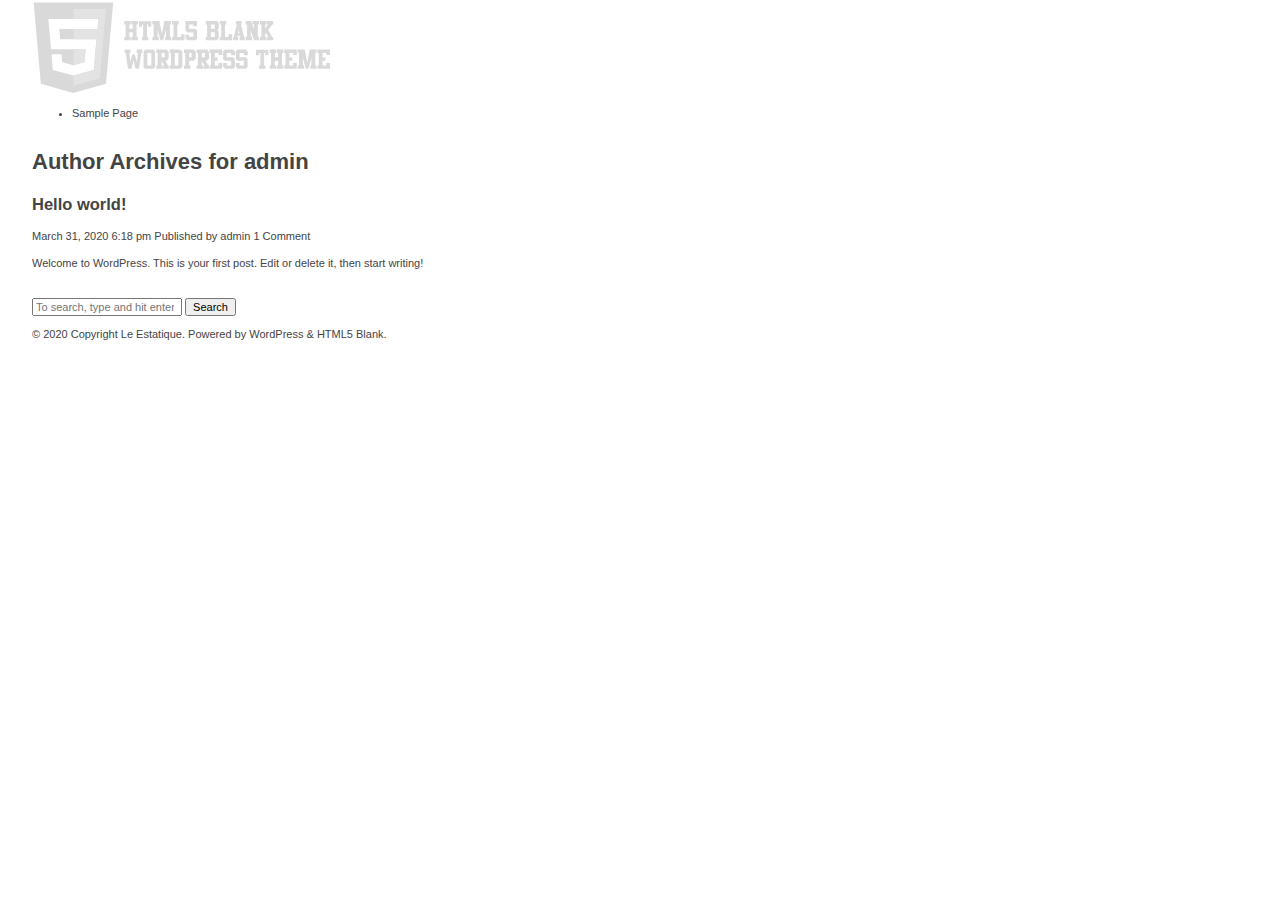
<file: author/admin/index.html>
<!DOCTYPE html>
<html lang="en-US" class="no-js">
	<head>
		<meta charset="UTF-8">
		<title>  admin : Le Estatique</title>

		<link href="//www.google-analytics.com" rel="dns-prefetch">
        <link href="http://manchavoraz.github.io/wp-content/themes/html5blank-stable/img/icons/favicon.ico" rel="shortcut icon">
        <link href="http://manchavoraz.github.io/wp-content/themes/html5blank-stable/img/icons/touch.png" rel="apple-touch-icon-precomposed">

		<meta http-equiv="X-UA-Compatible" content="IE=edge,chrome=1">
		<meta name="viewport" content="width=device-width, initial-scale=1.0">
		<meta name="description" content="Just another WordPress site">

		<link rel="dns-prefetch" href="//s.w.org">
<link rel="stylesheet" id="wp-block-library-css" href="http://manchavoraz.github.io/wp-includes/css/dist/block-library/style.min.css" media="all">
<link rel="stylesheet" id="normalize-css" href="http://manchavoraz.github.io/wp-content/themes/html5blank-stable/normalize.css" media="all">
<link rel="stylesheet" id="html5blank-css" href="http://manchavoraz.github.io/wp-content/themes/html5blank-stable/style.css" media="all">
<script type="text/javascript" src="http://manchavoraz.github.io/wp-content/themes/html5blank-stable/js/lib/conditionizr-4.3.0.min.js"></script>
<script type="text/javascript" src="http://manchavoraz.github.io/wp-content/themes/html5blank-stable/js/lib/modernizr-2.7.1.min.js"></script>
<script type="text/javascript" src="http://manchavoraz.github.io/wp-includes/js/jquery/jquery.js"></script>
<script type="text/javascript" src="http://manchavoraz.github.io/wp-includes/js/jquery/jquery-migrate.min.js"></script>
<script type="text/javascript" src="http://manchavoraz.github.io/wp-content/themes/html5blank-stable/js/scripts.js"></script>

		<script>
        // conditionizr.com
        // configure environment tests
        conditionizr.config({
            assets: 'http://manchavoraz.github.io/wp-content/themes/html5blank-stable',
            tests: {}
        });
        </script>

	</head>
	<body class="archive author author-admin author-1">

		
		<div class="wrapper">

			
			<header class="header clear" role="banner">

					
					<div class="logo">
						<a href="http://manchavoraz.github.io">
							
							<img src="http://manchavoraz.github.io/wp-content/themes/html5blank-stable/img/logo.svg" alt="Logo" class="logo-img">
						</a>
					</div>
					

					
					<nav class="nav" role="navigation">
						<div class="menu"><ul>
<li class="page_item page-item-2"><a href="http://manchavoraz.github.io/sample-page/">Sample Page</a></li>
</ul></div>
					</nav>
					

			</header>
			

	<main role="main">
		
		<section>

		
			<h1>Author Archives for admin</h1>

		
		
			
			<article id="post-1" class="post-1 post type-post status-publish format-standard hentry category-uncategorized">

				
								

				
				<h2>
					<a href="http://manchavoraz.github.io/2020/03/31/hello-world/" title="Hello world!">Hello world!</a>
				</h2>
				

				
				<span class="date">March 31, 2020 6:18 pm</span>
				<span class="author">Published by <a href="http://manchavoraz.github.io/author/admin/" title="Posts by admin" rel="author">admin</a></span>
				<span class="comments"><a href="http://manchavoraz.github.io/2020/03/31/hello-world/#comments">1 Comment</a></span>
				

				<p>Welcome to WordPress. This is your first post. Edit or delete it, then start writing!</p>
				<br class="clear">

				
			</article>
			

		
		
			
<div class="pagination">
	</div>


		</section>
		
	</main>


<aside class="sidebar" role="complementary">

	
<form class="search" method="get" action="http://manchavoraz.github.io" role="search">
	<input class="search-input" type="search" name="s" placeholder="To search, type and hit enter.">
	<button class="search-submit" type="submit" role="button">Search</button>
</form>


	<div class="sidebar-widget">
			</div>

	<div class="sidebar-widget">
			</div>

</aside>


			
			<footer class="footer" role="contentinfo">

				
				<p class="copyright">
					© 2020 Copyright Le Estatique. Powered by					<a href="//wordpress.org" title="WordPress">WordPress</a> & <a href="//html5blank.com" title="HTML5 Blank">HTML5 Blank</a>.
				</p>
				

			</footer>
			

		</div>
		

		
		
		<script>
		(function(f,i,r,e,s,h,l){i['GoogleAnalyticsObject']=s;f[s]=f[s]||function(){
		(f[s].q=f[s].q||[]).push(arguments)},f[s].l=1*new Date();h=i.createElement(r),
		l=i.getElementsByTagName(r)[0];h.async=1;h.src=e;l.parentNode.insertBefore(h,l)
		})(window,document,'script','//www.google-analytics.com/analytics.js','ga');
		ga('create', 'UA-XXXXXXXX-XX', 'yourdomain.com');
		ga('send', 'pageview');
		</script>

	</body>
</html>
</file>
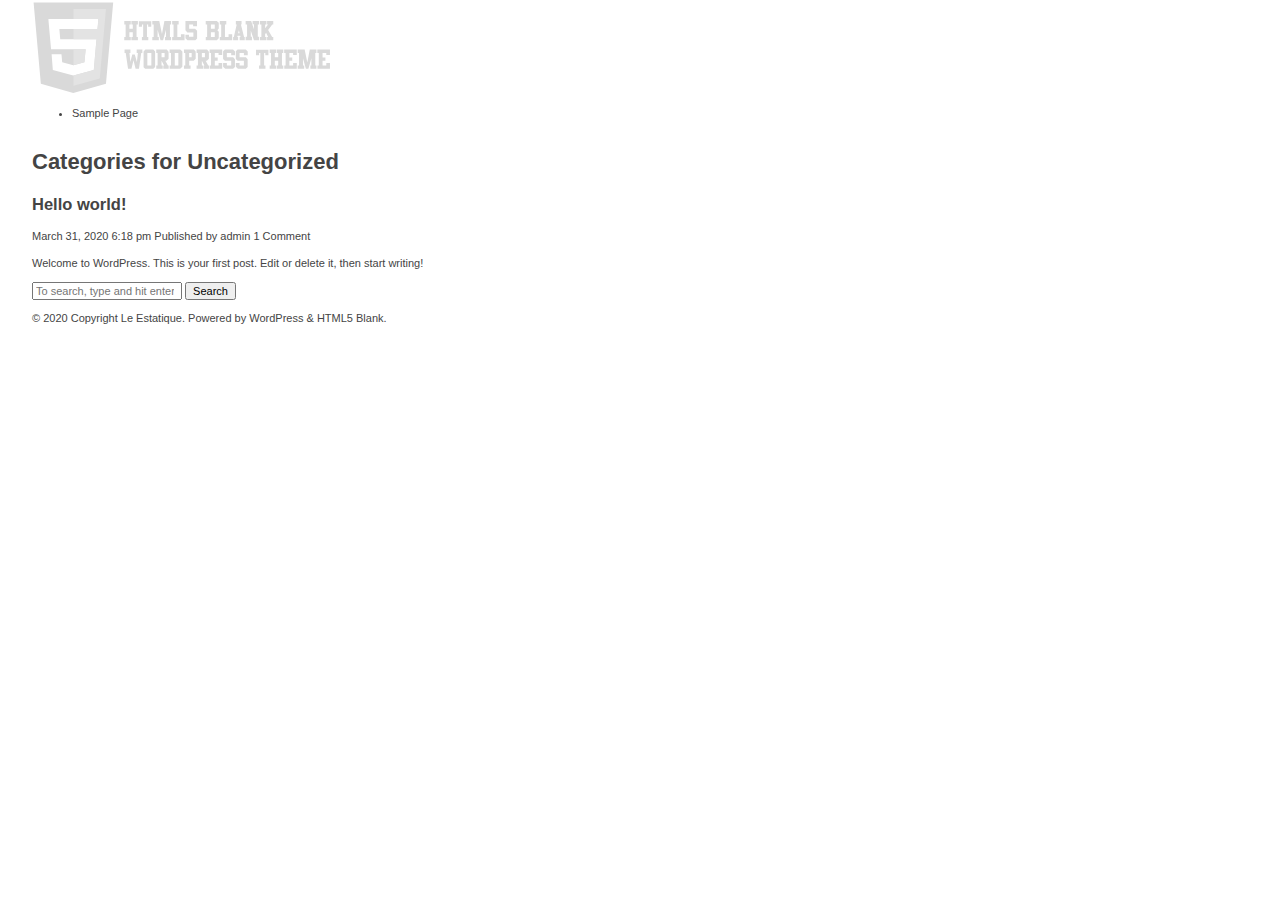
<file: category/uncategorized/index.html>
<!DOCTYPE html>
<html lang="en-US" class="no-js">
	<head>
		<meta charset="UTF-8">
		<title>  Uncategorized : Le Estatique</title>

		<link href="//www.google-analytics.com" rel="dns-prefetch">
        <link href="http://manchavoraz.github.io/wp-content/themes/html5blank-stable/img/icons/favicon.ico" rel="shortcut icon">
        <link href="http://manchavoraz.github.io/wp-content/themes/html5blank-stable/img/icons/touch.png" rel="apple-touch-icon-precomposed">

		<meta http-equiv="X-UA-Compatible" content="IE=edge,chrome=1">
		<meta name="viewport" content="width=device-width, initial-scale=1.0">
		<meta name="description" content="Just another WordPress site">

		<link rel="dns-prefetch" href="//s.w.org">
<link rel="stylesheet" id="wp-block-library-css" href="http://manchavoraz.github.io/wp-includes/css/dist/block-library/style.min.css" media="all">
<link rel="stylesheet" id="normalize-css" href="http://manchavoraz.github.io/wp-content/themes/html5blank-stable/normalize.css" media="all">
<link rel="stylesheet" id="html5blank-css" href="http://manchavoraz.github.io/wp-content/themes/html5blank-stable/style.css" media="all">
<script type="text/javascript" src="http://manchavoraz.github.io/wp-content/themes/html5blank-stable/js/lib/conditionizr-4.3.0.min.js"></script>
<script type="text/javascript" src="http://manchavoraz.github.io/wp-content/themes/html5blank-stable/js/lib/modernizr-2.7.1.min.js"></script>
<script type="text/javascript" src="http://manchavoraz.github.io/wp-includes/js/jquery/jquery.js"></script>
<script type="text/javascript" src="http://manchavoraz.github.io/wp-includes/js/jquery/jquery-migrate.min.js"></script>
<script type="text/javascript" src="http://manchavoraz.github.io/wp-content/themes/html5blank-stable/js/scripts.js"></script>

		<script>
        // conditionizr.com
        // configure environment tests
        conditionizr.config({
            assets: 'http://manchavoraz.github.io/wp-content/themes/html5blank-stable',
            tests: {}
        });
        </script>

	</head>
	<body class="archive category category-uncategorized category-1">

		
		<div class="wrapper">

			
			<header class="header clear" role="banner">

					
					<div class="logo">
						<a href="http://manchavoraz.github.io">
							
							<img src="http://manchavoraz.github.io/wp-content/themes/html5blank-stable/img/logo.svg" alt="Logo" class="logo-img">
						</a>
					</div>
					

					
					<nav class="nav" role="navigation">
						<div class="menu"><ul>
<li class="page_item page-item-2"><a href="http://manchavoraz.github.io/sample-page/">Sample Page</a></li>
</ul></div>
					</nav>
					

			</header>
			

	<main role="main">
		
		<section>

			<h1>Categories for Uncategorized</h1>

			
	
	<article id="post-1" class="post-1 post type-post status-publish format-standard hentry category-uncategorized">

		
				

		
		<h2>
			<a href="http://manchavoraz.github.io/2020/03/31/hello-world/" title="Hello world!">Hello world!</a>
		</h2>
		

		
		<span class="date">March 31, 2020 6:18 pm</span>
		<span class="author">Published by <a href="http://manchavoraz.github.io/author/admin/" title="Posts by admin" rel="author">admin</a></span>
		<span class="comments"><a href="http://manchavoraz.github.io/2020/03/31/hello-world/#comments">1 Comment</a></span>
		

		<p>Welcome to WordPress. This is your first post. Edit or delete it, then start writing!</p>
		
	</article>
	



			
<div class="pagination">
	</div>


		</section>
		
	</main>


<aside class="sidebar" role="complementary">

	
<form class="search" method="get" action="http://manchavoraz.github.io" role="search">
	<input class="search-input" type="search" name="s" placeholder="To search, type and hit enter.">
	<button class="search-submit" type="submit" role="button">Search</button>
</form>


	<div class="sidebar-widget">
			</div>

	<div class="sidebar-widget">
			</div>

</aside>


			
			<footer class="footer" role="contentinfo">

				
				<p class="copyright">
					© 2020 Copyright Le Estatique. Powered by					<a href="//wordpress.org" title="WordPress">WordPress</a> & <a href="//html5blank.com" title="HTML5 Blank">HTML5 Blank</a>.
				</p>
				

			</footer>
			

		</div>
		

		
		
		<script>
		(function(f,i,r,e,s,h,l){i['GoogleAnalyticsObject']=s;f[s]=f[s]||function(){
		(f[s].q=f[s].q||[]).push(arguments)},f[s].l=1*new Date();h=i.createElement(r),
		l=i.getElementsByTagName(r)[0];h.async=1;h.src=e;l.parentNode.insertBefore(h,l)
		})(window,document,'script','//www.google-analytics.com/analytics.js','ga');
		ga('create', 'UA-XXXXXXXX-XX', 'yourdomain.com');
		ga('send', 'pageview');
		</script>

	</body>
</html>
</file>
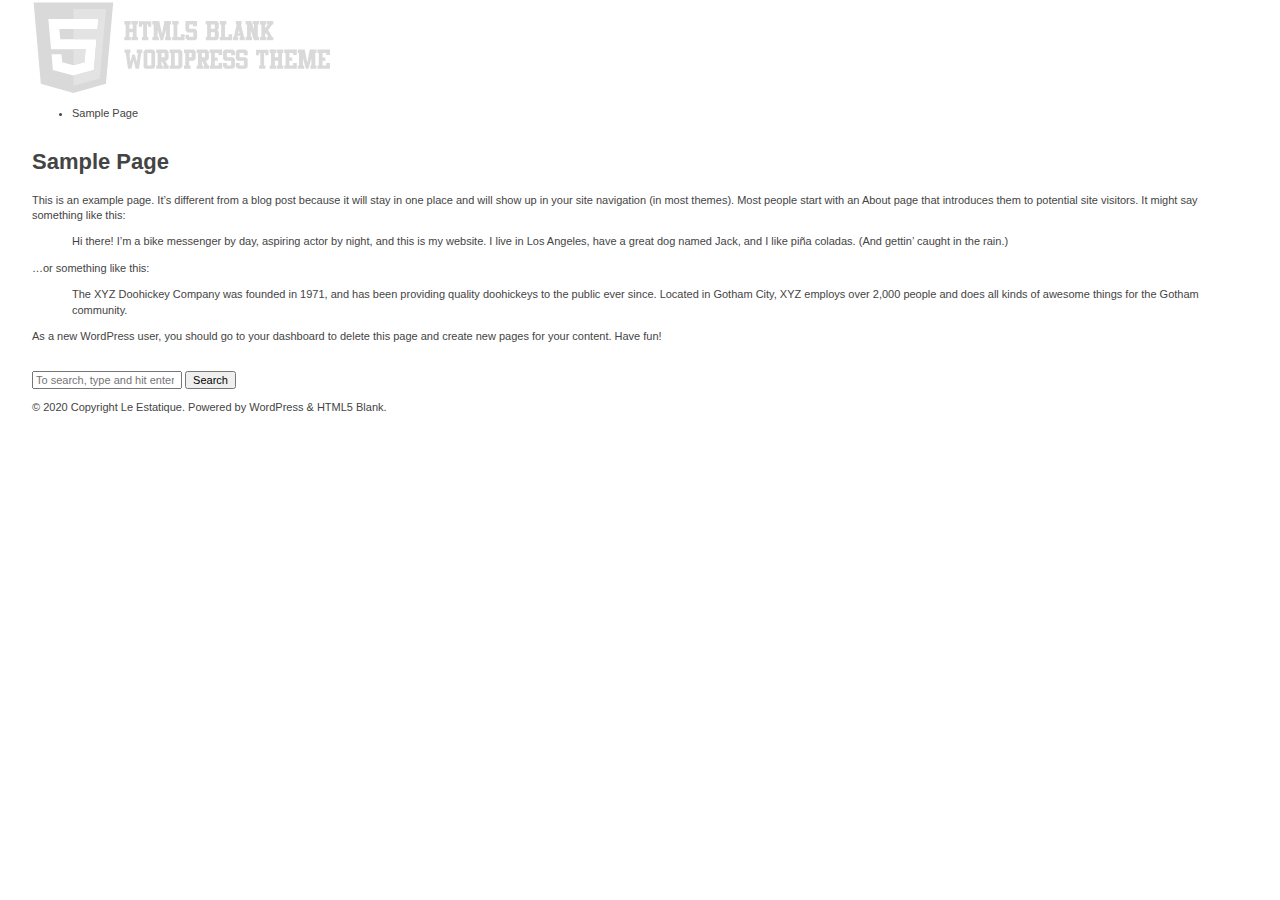
<file: leestatique/sample-page/index.html>
<!DOCTYPE html>
<html lang="en-US" class="no-js">
	<head>
		<meta charset="UTF-8">
		<title>  Sample Page : Le Estatique</title>

		<link href="//www.google-analytics.com" rel="dns-prefetch">
        <link href="http://manchavoraz.github.io/wp-content/themes/html5blank-stable/img/icons/favicon.ico" rel="shortcut icon">
        <link href="http://manchavoraz.github.io/wp-content/themes/html5blank-stable/img/icons/touch.png" rel="apple-touch-icon-precomposed">

		<meta http-equiv="X-UA-Compatible" content="IE=edge,chrome=1">
		<meta name="viewport" content="width=device-width, initial-scale=1.0">
		<meta name="description" content="Just another WordPress site">

		<link rel="dns-prefetch" href="//s.w.org">
<link rel="stylesheet" id="wp-block-library-css" href="http://manchavoraz.github.io/wp-includes/css/dist/block-library/style.min.css" media="all">
<link rel="stylesheet" id="normalize-css" href="http://manchavoraz.github.io/wp-content/themes/html5blank-stable/normalize.css" media="all">
<link rel="stylesheet" id="html5blank-css" href="http://manchavoraz.github.io/wp-content/themes/html5blank-stable/style.css" media="all">
<script type="text/javascript" src="http://manchavoraz.github.io/wp-content/themes/html5blank-stable/js/lib/conditionizr-4.3.0.min.js"></script>
<script type="text/javascript" src="http://manchavoraz.github.io/wp-content/themes/html5blank-stable/js/lib/modernizr-2.7.1.min.js"></script>
<script type="text/javascript" src="http://manchavoraz.github.io/wp-includes/js/jquery/jquery.js"></script>
<script type="text/javascript" src="http://manchavoraz.github.io/wp-includes/js/jquery/jquery-migrate.min.js"></script>
<script type="text/javascript" src="http://manchavoraz.github.io/wp-content/themes/html5blank-stable/js/scripts.js"></script>



		<script>
        // conditionizr.com
        // configure environment tests
        conditionizr.config({
            assets: 'http://manchavoraz.github.io/wp-content/themes/html5blank-stable',
            tests: {}
        });
        </script>

	</head>
	<body class="page-template-default page page-id-2 sample-page">

		
		<div class="wrapper">

			
			<header class="header clear" role="banner">

					
					<div class="logo">
						<a href="http://manchavoraz.github.io">
							
							<img src="http://manchavoraz.github.io/wp-content/themes/html5blank-stable/img/logo.svg" alt="Logo" class="logo-img">
						</a>
					</div>
					

					
					<nav class="nav" role="navigation">
						<div class="menu"><ul>
<li class="page_item page-item-2 current_page_item"><a href="http://manchavoraz.github.io/sample-page/" aria-current="page">Sample Page</a></li>
</ul></div>
					</nav>
					

			</header>
			

	<main role="main">
		
		<section>

			<h1>Sample Page</h1>

		
			
			<article id="post-2" class="post-2 page type-page status-publish hentry">

				
<p>This is an example page. It’s different from a blog post because it will stay in one place and will show up in your site navigation (in most themes). Most people start with an About page that introduces them to potential site visitors. It might say something like this:</p>



<blockquote class="wp-block-quote"><p>Hi there! I’m a bike messenger by day, aspiring actor by night, and this is my website. I live in Los Angeles, have a great dog named Jack, and I like piña coladas. (And gettin’ caught in the rain.)</p></blockquote>



<p>…or something like this:</p>



<blockquote class="wp-block-quote"><p>The XYZ Doohickey Company was founded in 1971, and has been providing quality doohickeys to the public ever since. Located in Gotham City, XYZ employs over 2,000 people and does all kinds of awesome things for the Gotham community.</p></blockquote>



<p>As a new WordPress user, you should go to <a href="http://manchavoraz.github.io/wp-admin/">your dashboard</a> to delete this page and create new pages for your content. Have fun!</p>

				<div class="comments">
	


</div>

				<br class="clear">

				
			</article>
			

		
		
		</section>
		
	</main>


<aside class="sidebar" role="complementary">

	
<form class="search" method="get" action="http://manchavoraz.github.io" role="search">
	<input class="search-input" type="search" name="s" placeholder="To search, type and hit enter.">
	<button class="search-submit" type="submit" role="button">Search</button>
</form>


	<div class="sidebar-widget">
			</div>

	<div class="sidebar-widget">
			</div>

</aside>


			
			<footer class="footer" role="contentinfo">

				
				<p class="copyright">
					© 2020 Copyright Le Estatique. Powered by					<a href="//wordpress.org" title="WordPress">WordPress</a> & <a href="//html5blank.com" title="HTML5 Blank">HTML5 Blank</a>.
				</p>
				

			</footer>
			

		</div>
		

		
		
		<script>
		(function(f,i,r,e,s,h,l){i['GoogleAnalyticsObject']=s;f[s]=f[s]||function(){
		(f[s].q=f[s].q||[]).push(arguments)},f[s].l=1*new Date();h=i.createElement(r),
		l=i.getElementsByTagName(r)[0];h.async=1;h.src=e;l.parentNode.insertBefore(h,l)
		})(window,document,'script','//www.google-analytics.com/analytics.js','ga');
		ga('create', 'UA-XXXXXXXX-XX', 'yourdomain.com');
		ga('send', 'pageview');
		</script>

	</body>
</html>
</file>
